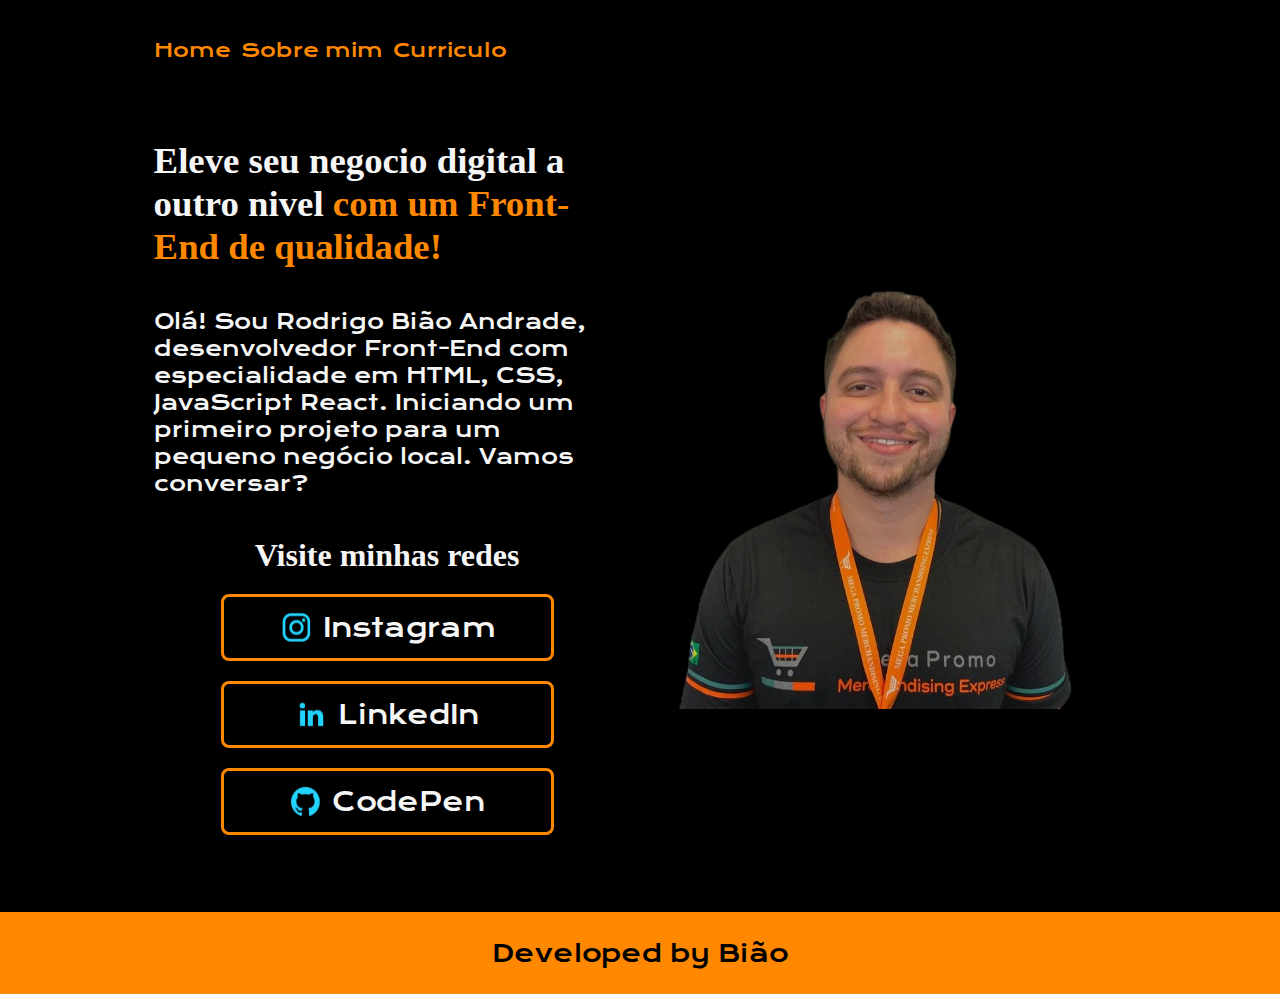
<file: index.html>
<!DOCTYPE html>
<html lang="pt-br">
<head>
    <meta charset="UTF-8">
    <meta name="viewport" content="width=device-width, initial-scale=1.0">
    <title>Portfolio</title>
    <link rel="stylesheet" href="./styles/style.css">
</head>
<body>
    <header class="cabecalho">
        <nav class="cabecalho__menu">
            <a class="cabecalho__menu__link" href="index.html">Home</a>
            <a class="cabecalho__menu__link" href="about.html">Sobre mim</a>
            <a class="cabecalho__menu__link" href="profession.html">Curriculo</a>
        </nav>
    </header>
    <main class="apresentacao">
        <section class="apresentacao__conteudo">
            <h1 class="apresentacao__conteudo__titulo">Eleve seu negocio digital a outro nivel <strong class="destaque">com um Front-End de qualidade!</strong></h1>
            <p class="apresentacao__conteudo__texto">Olá! Sou Rodrigo Bião Andrade, desenvolvedor Front-End com especialidade em HTML, CSS, JavaScript React. Iniciando um primeiro projeto para um pequeno negócio local. Vamos conversar?</p>
            <div class="apresentacao__links">
                <h2 class="apresentacao__links__subtitulo">Visite minhas redes</h2>
                <a class="apresentacao__links__link" href="https://www.instagram.com/biaobrewer/" target="_blank">
                    <img src="./assets/instagram.png" alt="instagram"> 
                    Instagram
                </a>
                <a class="apresentacao__links__link" href="https://www.linkedin.com/in/rodrigo-bi%C3%A3o-andrade/" target="_blank">
                    <img src="./assets/linkedin.png" alt="LinkedIn"> 
                    LinkedIn
                </a>
                <a class="apresentacao__links__link" href="https://codepen.io/biaodev/" target="_blank" ><img src="./assets/github.png" alt="github"> 
                    CodePen
                </a>
            </div>    
            </section>
        <img class="apresentacao__img" src="./assets/fotolinkedin.png" alt="foto-rodrigo">
    </main>
    <footer class="rodape">
        <p>Developed by Bião</p>
    </footer>
</body>
</html>
</file>
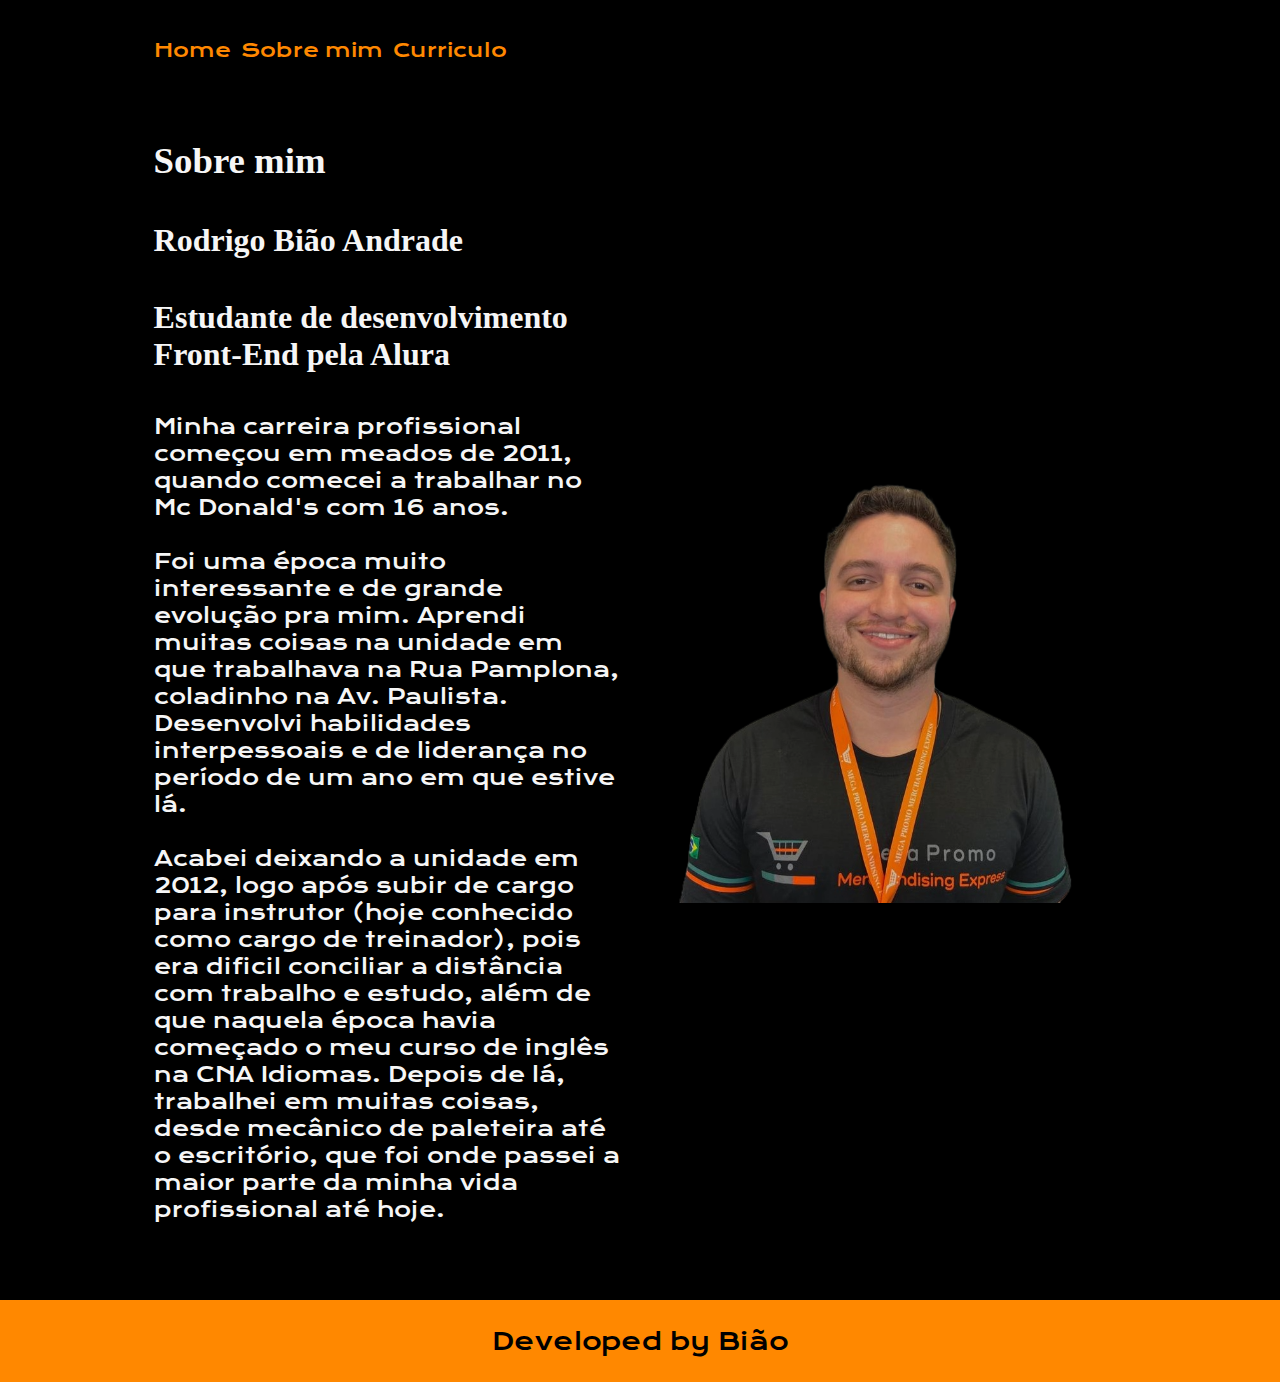
<file: about.html>
<!DOCTYPE html>
<html lang="pt-br">
<head>
    <meta charset="UTF-8">
    <meta name="viewport" content="width=device-width, initial-scale=1.0">
    <title>Sobre mim</title>
    <link rel="stylesheet" href="./styles/style.css">
</head>
<body>
    <header class="cabecalho">
        <nav class="cabecalho__menu">
            <a class="cabecalho__menu__link" href="index.html">Home</a>
            <a class="cabecalho__menu__link" href="about.html">Sobre mim</a>
            <a class="cabecalho__menu__link" href="profession.html">Curriculo</a>
        </nav>
    </header>

    <main class="apresentacao">
        <section class="apresentacao__conteudo">
            <h1 class="apresentacao__conteudo__titulo">Sobre mim</h1>
            <h2 class="apresentacao__links__subtitulo">Rodrigo Bião Andrade</h2>
            <h3 class="apresentacao__links__subtitulo">Estudante de desenvolvimento Front-End pela Alura</h3>
            <p class="apresentacao__conteudo__texto">Minha carreira profissional começou em meados de 2011, quando comecei a trabalhar no Mc Donald's com 16 anos. <br><br>
            Foi uma época muito interessante e de grande evolução pra mim. Aprendi muitas coisas na unidade em que trabalhava na Rua Pamplona, coladinho na Av. Paulista. 
            Desenvolvi habilidades interpessoais e de liderança no período de um ano em que estive lá. <br><br>
            Acabei deixando a unidade em 2012, logo após subir de cargo para instrutor (hoje conhecido como cargo de treinador), pois era dificil conciliar a distância com trabalho e estudo, além de que naquela época havia começado o meu curso de inglês na CNA Idiomas.
            Depois de lá, trabalhei em muitas coisas, desde mecânico de paleteira até o escritório, que foi onde passei a maior parte da minha vida profissional até hoje. </p>
        </section>
        <img class="apresentacao__img" src="assets/fotolinkedin.png" alt="foto-rodrigo">
    </main>
    
    <footer class="rodape">
        <p>Developed by Bião</p>
    </footer>
</body>
</html>
</file>
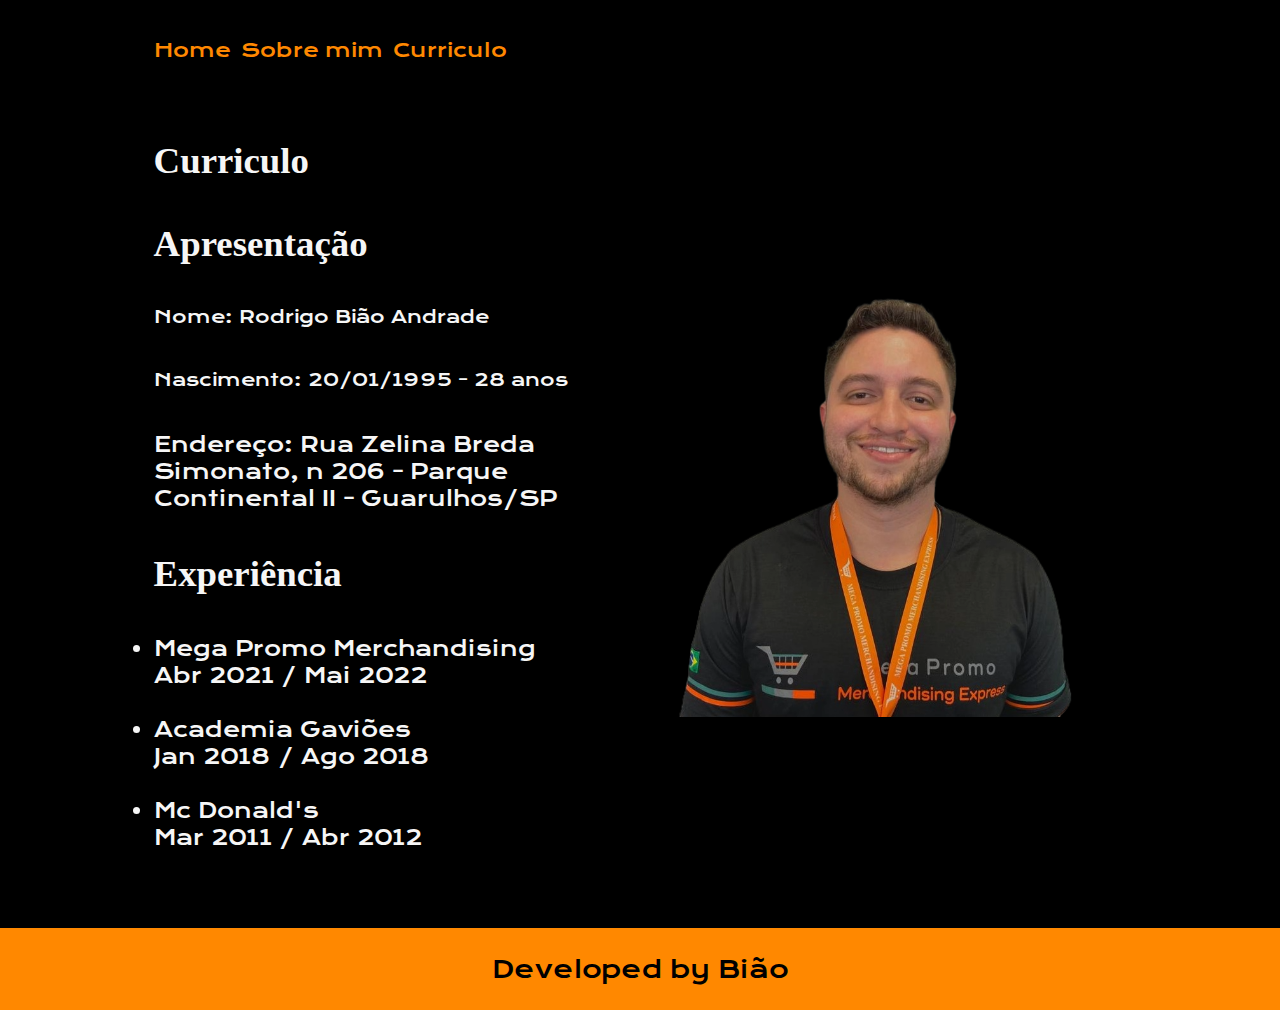
<file: profession.html>
<!DOCTYPE html>
<html lang="pt-br">
<head>
    <meta charset="UTF-8">
    <meta name="viewport" content="width=device-width, initial-scale=1.0">
    <title>Curriculo</title>
    <link rel="stylesheet" href="./styles/style.css">
</head>
<body>
    <header class="cabecalho">
        <nav class="cabecalho__menu">
            <a class="cabecalho__menu__link" href="index.html">Home</a>
            <a class="cabecalho__menu__link" href="about.html">Sobre mim</a>
            <a class="cabecalho__menu__link" href="profession.html">Curriculo</a>
        </nav>
    </header>
    <main class="apresentacao">
        <section class="apresentacao__conteudo">
            <h1 class="apresentacao__conteudo__titulo">Curriculo</h1>
            <h2 class="apresentacao__conteudo__titulo">Apresentação</h2>
            <p class="apresentacao__conteudo__texto__dados">Nome: Rodrigo Bião Andrade</p>
            <p class="apresentacao__conteudo__texto__dados">Nascimento: 20/01/1995 - 28 anos</p>
            <p class="apresentacao__conteudo__texto">Endereço: Rua Zelina Breda Simonato, n 206 - Parque Continental II - Guarulhos/SP</p>
            <h3 class="apresentacao__conteudo__titulo">Experiência</h3>
            <ul class="apresentacao__conteudo__texto">
                <li>Mega Promo Merchandising</li>
                <p>Abr 2021 / Mai 2022</p><br>
                <li>Academia Gaviões</li>
                <p>Jan 2018 / Ago 2018</p><br>
                <li>Mc Donald's</li>
                <p>Mar 2011 / Abr 2012</p>
        </section>
        <img class="apresentacao__img" src="assets/fotolinkedin.png" alt="foto-rodrigo">
    </main>
    <footer class="rodape">
        <p>Developed by Bião</p>
    </footer>
</body>
</html>
</file>
<file: styles/style.css>
@import url('https://fonts.googleapis.com/css2?family=Comfortaa:wght@300&family=Dancing+Script:wght@600&family=Handjet:wght@100&family=Krona+One&family=Lobster&display=swap');
@import url('https://fonts.googleapis.com/css2?family=Comfortaa:wght@300&family=Dancing+Script:wght@600&family=Ephesis&family=Handjet:wght@100&family=Krona+One&family=Lobster&display=swap');
@import url('https://fonts.googleapis.com/css2?family=Comfortaa:wght@300&family=Dancing+Script:wght@600&family=Ephesis&family=Handjet:wght@100&family=Krona+One&family=Lobster&family=Nova+Square&display=swap');

:root{
    --cor-primaria: #000000;
    --cor-secundaria: #f6f6f6;
    --cor-terciaria: rgb(255, 136, 0);
    --cor-hover-fundo: #1640D6;
    --cor-hover-letra: rgb(253, 34, 34);

    --fonte-primaria: 'Nova Square', sans-serif;
    --fonte-secundaria: 'Krona One', sans-serif;
}

* {
    margin: 0;
    padding: 0;
}

body{
    /* height: 100vh; */
    box-sizing: border-box;
    background-color:var(--cor-primaria);
    color:var(--cor-secundaria);
}

.cabecalho{
    padding: 3% 0% 0% 12% ;
}

.cabecalho__menu{
    display: flex;
    gap: 10px;  
}

.cabecalho__menu__link{
    font-family: var(--fonte-secundaria);
    font-size: 1.2rem;
    color: var(--cor-terciaria);
    text-decoration: none;
    transition: 0.3s;
}

.cabecalho__menu__link:hover{
    transform: scale(1.1);
}

.apresentacao{
    padding: 6% 12%;
    display: flex;
    align-items: center;
    justify-content: space-between;
    gap: 2%;
}

.apresentacao__conteudo{
    width: 50%;
    display: flex;
    flex-direction: column;
    gap: 40px;  
}

.apresentacao__conteudo__titulo{
    font-size: 2.3rem;
    font-family: var(--fonte-principal);
}

.destaque{
    color: var(--cor-terciaria);
}

.apresentacao__conteudo__texto{
    font-size: 1.3rem;
    font-family: var(--fonte-secundaria);
}

.apresentacao__links{
    display: flex;
    flex-direction: column;
    justify-content: space-between;
    align-items: center;
    gap: 20px;
}

.apresentacao__links__subtitulo{
    font-family: var(--fonte-principal);
    font-size: 2rem;
}
.apresentacao__links__link{
    display: flex;
    justify-content: center;
    gap: 10px;
    background-color: var(--cor-primaria);
    border: 3px solid var(--cor-terciaria);
    width: 70%;
    text-align: center;
    border-radius: 8px;
    font-size: 1.6rem;
    padding: 3% 0%;
    text-decoration: none;
    color: var(--cor-secundaria);
    font-family: var(--fonte-secundaria);
    transition: all 0.3s;
}

.apresentacao__links_link:hover{
    padding: 3%;
    background-color: var(--cor-hover-fundo);
    color:var(--cor-hover-letra);
}

.apresentacao__img{
    border-radius: 8px;
    width: 50%;
}

.rodape{
    background-color: var(--cor-terciaria);
    text-align: center;
    font-size: 1.5rem;
    padding: 2%;
    color: #000000;
    font-family: var(--fonte-secundaria);
}

.apresentacao__conteudo__texto__dados{
    display:inline;
    font-size: 1.1rem;
    font-family: var(--fonte-secundaria);
}

@media(max-width: 1175px) {
    .cabecalho{
        padding: 10%;
    }
    
    .cabecalho__menu{
        justify-content: center;
    }

    .apresentacao{
        flex-direction: column-reverse;
        padding: 5%;
    }
    
    .apresentacao__conteudo{
        width: auto;
    }
}

@media(max-width: 800px) {
    .cabecalho{
        padding: 7% 5%;
    }
    
    .cabecalho__menu{
        justify-content: space-between;
        gap:2%;
    }

    .cabecalho__menu__link{
        font-size:0.9rem;
    }

    .apresentacao{
        flex-direction: column-reverse;
        padding: 5%;
    }
    
    .apresentacao__conteudo{
        width: auto;
    }
}
</file>
